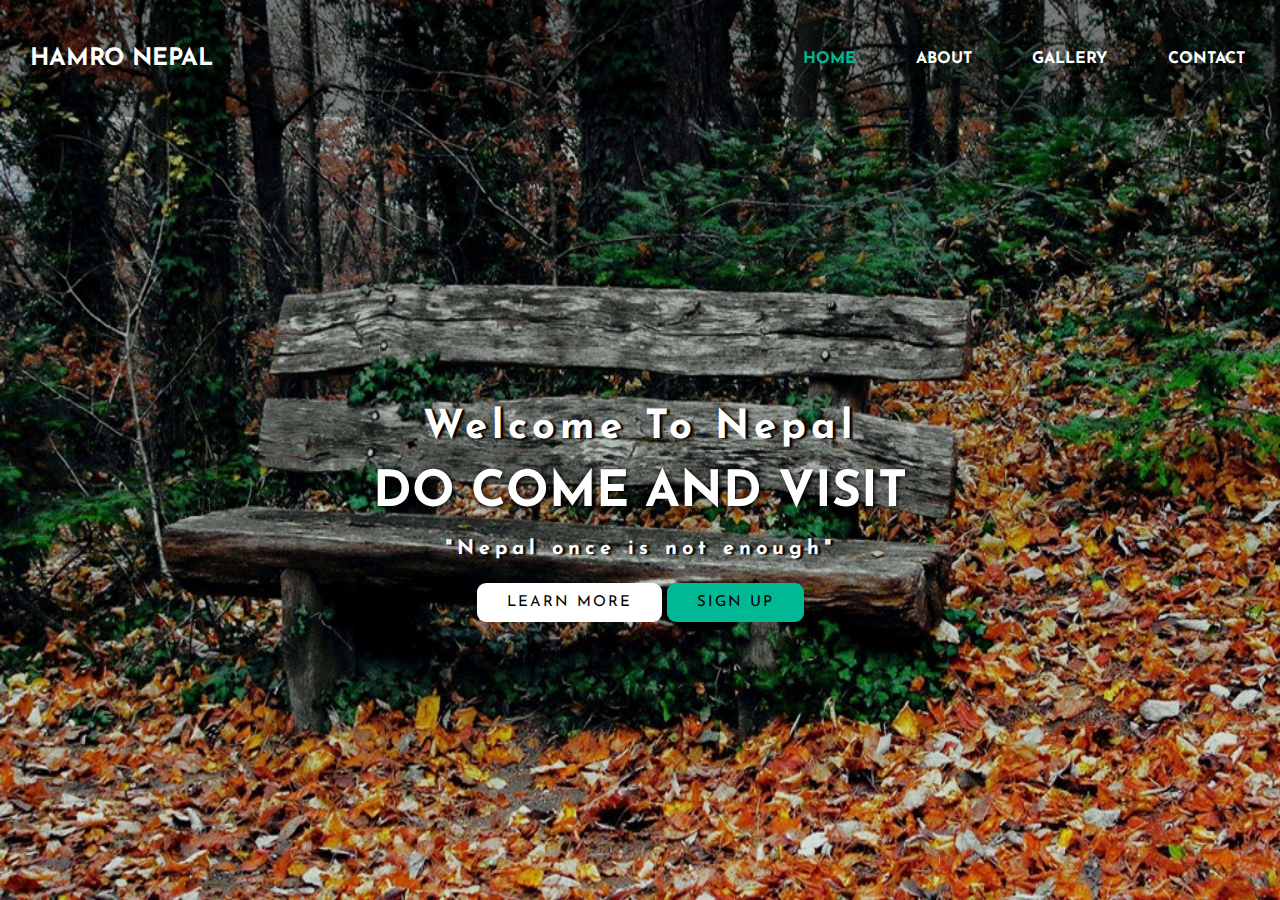
<file: index.html>
<!DOCTYPE html>
<html lang="en">
  <head>
    <meta charset="utf-8">
    <meta name = 'viewport' content="width = device-width, initial-scale = 1.0 "/>
    <meta name="robots" content="index,follow"/>
    <title>Visit Nepal 2020</title>
    <link rel="stylesheet" href="CSS/style.css">
    <link href="https://fonts.googleapis.com/css2?family=Josefin+Sans:wght@600&display=swap" rel="stylesheet">
    <link rel="stylesheet" href="https://cdnjs.cloudflare.com/ajax/libs/animate.css/3.7.2/animate.min.css">
    <link rel="icon" href="Images/nepal.png">
  </head>
  <body>
    <header>
    <nav>
      <div class="logo"> <h2 class = "animated infinite heartBeat delay-1s">Hamro Nepal</h2> </div>
      <div class="menu">
        <a href="#">Home</a>
        <a href="#">About</a>
        <a href="gallery.html">Gallery</a>
        <a href="#">Contact</a>
      </div>
    </nav>
      <main>
        <section>
            <h3>Welcome To Nepal </h3>
            <h1>DO COME AND VISIT <span class="change_content"> </span></h1>
            <p>"Nepal once is not enough" </p>
            <a href = "" class = 'btn1'>Learn  more</a>
            <a href = "signup.html" class="btn2">Sign Up</a>

        </section>
      </main>
    </header>
  </body>
</html>
</file>
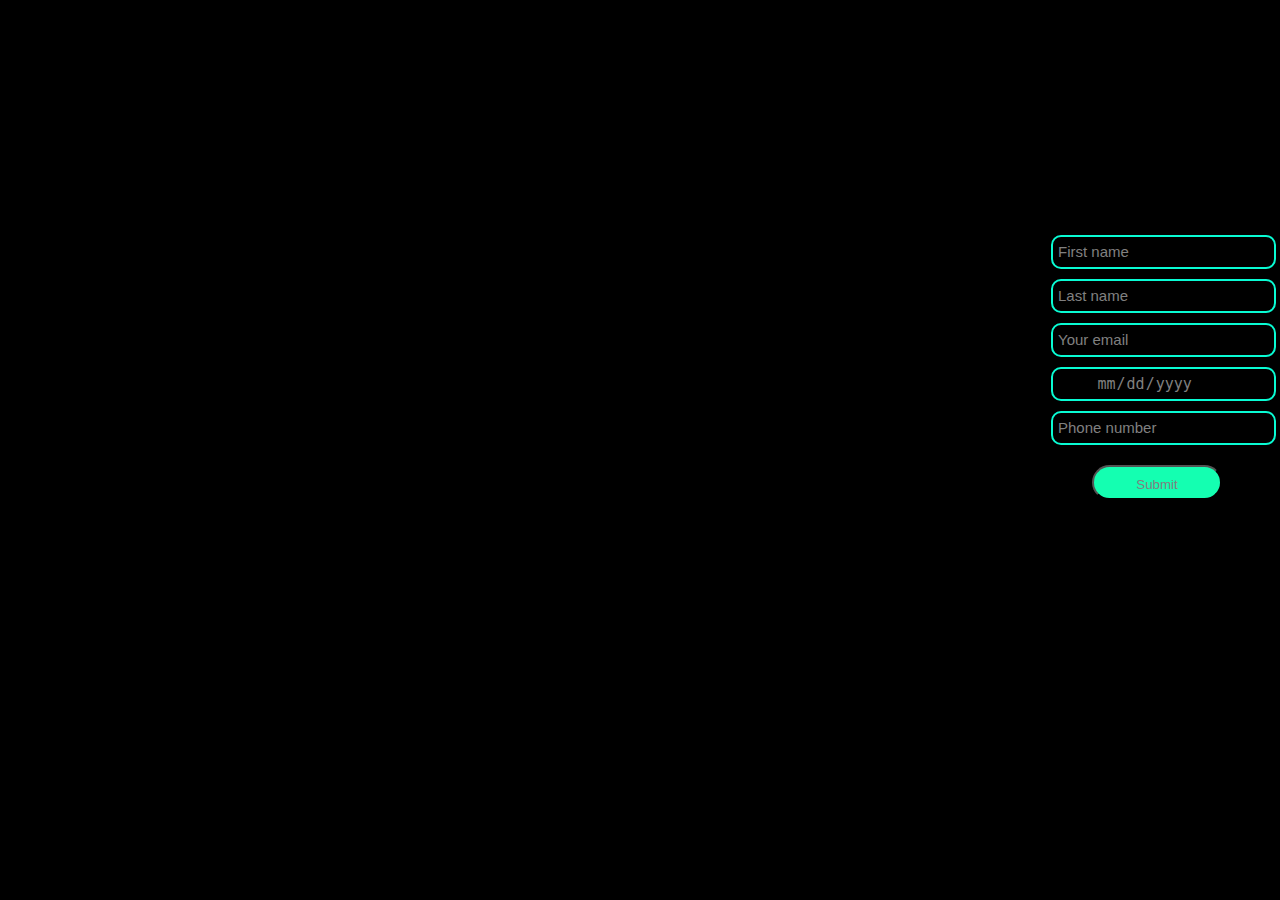
<file: signup(1).html>
<!DOCTYPE html>
<html lang="en" dir="ltr">
  <head>
    <meta charset="utf-8">
    <meta name = 'viewport' content="width = device-width, initial-scale = 1.0 ">
    <title>Sign Up</title>
    <link rel="stylesheet" href="CSS/styleforsignup.css">
    <link href="https://fonts.googleapis.com/css2?family=Shadows+Into+Light&display=swap" rel="stylesheet">

  </head>
  <body>
    <section>
      <form class = "box">
        <input type="text" name="" placeholder="First name"/>
        <input type="text" name="" placeholder="Last name"/>
        <input type='email' name="" placeholder="Your email"/>
        <input type="date" name = "" >
        <input type = "number" name ="" placeholder="Phone number"/>
        <input type = "submit" name = "" />

      </form>
    </section>
  </body>
</html>
</file>
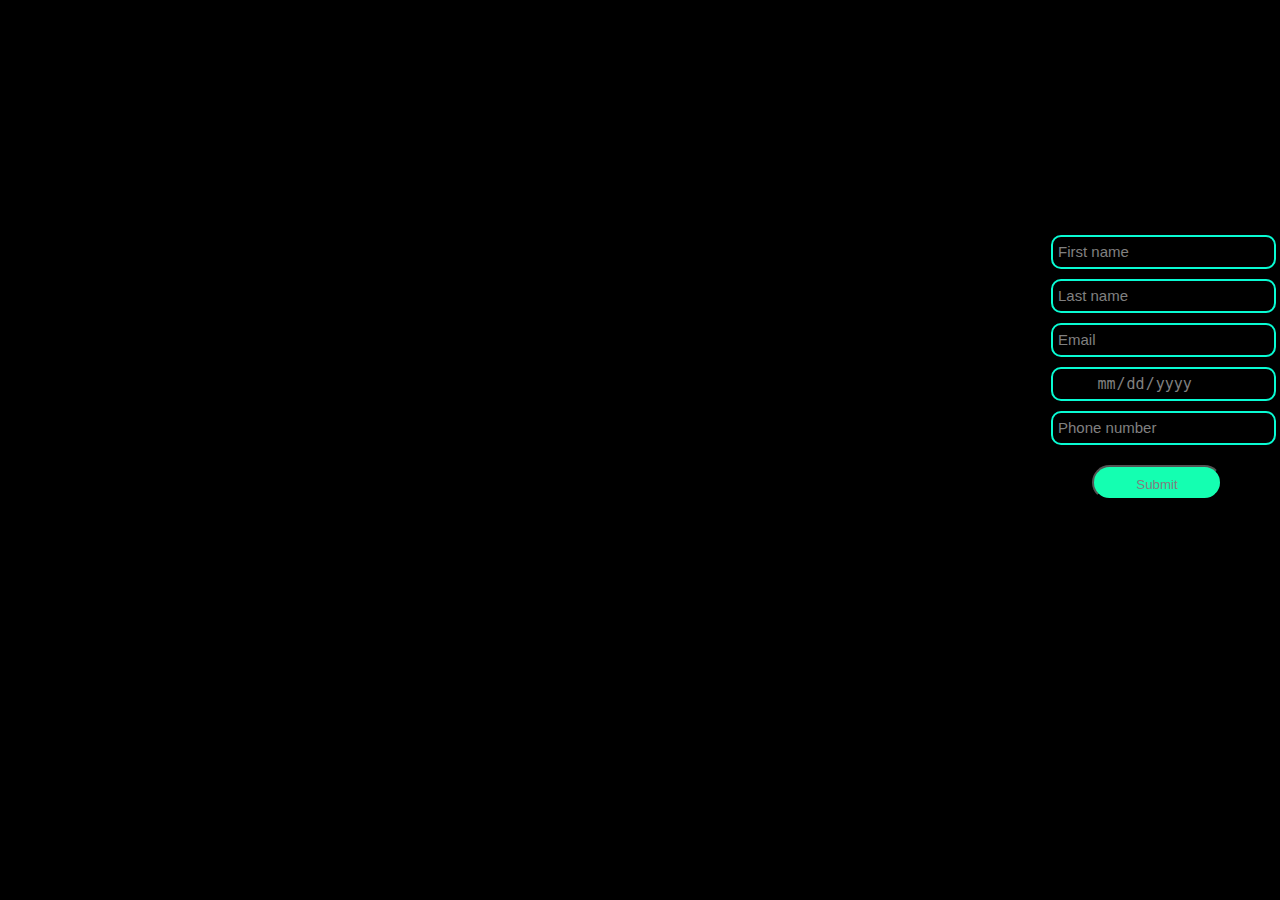
<file: signup.html>
<!DOCTYPE html>
<html lang="en" dir="ltr">
  <head>
    <meta charset="utf-8">
    <meta name = 'viewport' content="width = device-width, initial-scale = 1.0 ">
    <title>Sign Up</title>
    <link rel="stylesheet" href="CSS/styleforsignup.css">
    <link href="https://fonts.googleapis.com/css2?family=Shadows+Into+Light&display=swap" rel="stylesheet">

  </head>
  <body>
    <section>
      <form class = "box">
        <input type="text" name="" placeholder="First name"/>
        <input type="text" name="" placeholder="Last name"/>
        <input type='email' name="" placeholder="Email"/>
        <input type="date" name = "" >
        <input type = "number" name ="" placeholder="Phone number"/>
        <input type = "submit" name = "" />

      </form>
    </section>
  </body>
</html>
</file>
<file: CSS/style.css>
*{
    margin : 0; padding: 0; box-sizing: border-box;
    font-family: 'Josefin Sans', sans-serif;
}

header{
    width: 100%;height:100%;
    background-image:linear-gradient(rgba(0,0,0,0.3), rgba(0, 0, 0, 0.1)),url('../Images/bench.jpg');
    background-repeat: no-repeat;
    background-size: 100vw 100vh;
    background-attachment:scroll;
}

nav{
    width: 100%; height:13vh;
    background:rgba(0.5, 1, 0.2, 0.3);
    color:white;
    display: flex;
    justify-content:space-between;
    align-items: center;
    text-transform: uppercase;
}
nav .logo{
  padding-left: 30px;

}
nav .menu{
  width : 40%;
  background-color: none;
  display: flex;
  justify-content: space-around;
  padding: 5px;
}
nav .menu a{
  text-decoration: none;
  color : white;
  font-weight: bold;
  padding : 2%;
}
nav .menu a:first-child{
color : #00b894;

}

main{
  width:100%;
  height:87vh;
  display:flex;
  justify-content: center;
  align-items: center;
  text-align: center;
  color : white;
}

section{

}
section h3{
  font-size: 40px;
  font-weight: bold;
  letter-spacing: 5px;
  text-shadow : 3px 1px 2px black;
}

section h1{
margin : 20px 0px 20px 0px;
  font-size: 50px;
  font-weight: 700;
  text-transform: uppercase;
  text-shadow : 2px 1px 5px black;

}
section p{
  font-size: 20px;
  font-weight: bold;
  letter-spacing: 5px;
  text-shadow : 3px 1px 2px black;
  margin-bottom: 35px;
}

section a{
  padding : 12px 30px;
  border-radius: 9px;
  outline: none;
  text-transform: uppercase;
  font-size: 15px;
  font-weight: 400px;
  text-decoration: none;
  letter-spacing: 2px;
  transition: all 0.3s ease;
}

section .btn1{
  background-color: #fff;
  color : black;}

section .btn1:hover{
  background-color: grey;
  color : black;
  }

section .btn2{
  background-color: #00b894;
  color : black;
}

section .btn2:hover{
  background-color: grey;
  color : black;
}
section .change_content:after{
  content: " ";
  animation: changetext 10s infinite linear;
  color:#00b894;
}
@keyframes changetext {
  0%{content: "Pokhara";}
  16%{content: "Kathmandu";}
  32%{content: "Kusma";}
  48%{content: "Chitwan";}
  64%{content: "Mustang";}
  80%{content: "Mustang";}
  100%{content: "Mustang";}
}
</file>
<file: CSS/styleforsignup.css>
*{
    margin : 0;
    padding: 0;
    font-family: font-family: 'Shadows Into Light', cursive;
    box-sizing: border-box;
    background-color: black;
    /*animation : example 10s infinite linear;*/
    animation-name:example;
    animation-duration:8s;
    animation-iteration-count: infinite;
    animation-direction: alternate;
    display: flex;
    justify-content: center;
}


form{
margin-top: 25vh;
display: table;


}
section .box{
    width: 230px;
    height : 40vh;
    align-items: center;
}
.box input[type = "text"], .box input[type = "email"], .box input[type = "number"], .box input[type = "date"]{
  width : 225px;
  height : 20px;
  margin : 10px 4px 4px 4px;
  padding : 15px 5px;
  border: 2px solid #09fbd3 ;
  border-radius: 10px;
}
::placeholder{
  color:grey;
  font-size: 15px;
}

.box input[type = "date"]{
  color : grey;
  font-size: 15px;
}
input, select, textarea{
    color: white;
}

.box input[type = "submit"]{
    background-color: #14FFB1;
    width : 130px;
    height : 35px;
    border-radius: 45px;
    color: grey;
    text-align :center;
    padding: 10px 15px;
    text-decoration: none;
    margin: 20px 0 0px 45px ;
    cursor: pointer;
}


/*@keyframes example {
  /*0%   {background-color: red;}
  25%  {background-color: yellow;}
  50%  {background-color: blue;}
  100% {background-color: green;}*/
  from{background-color:lightblue;}
  to{background-color: yellow;}
}
</file>
